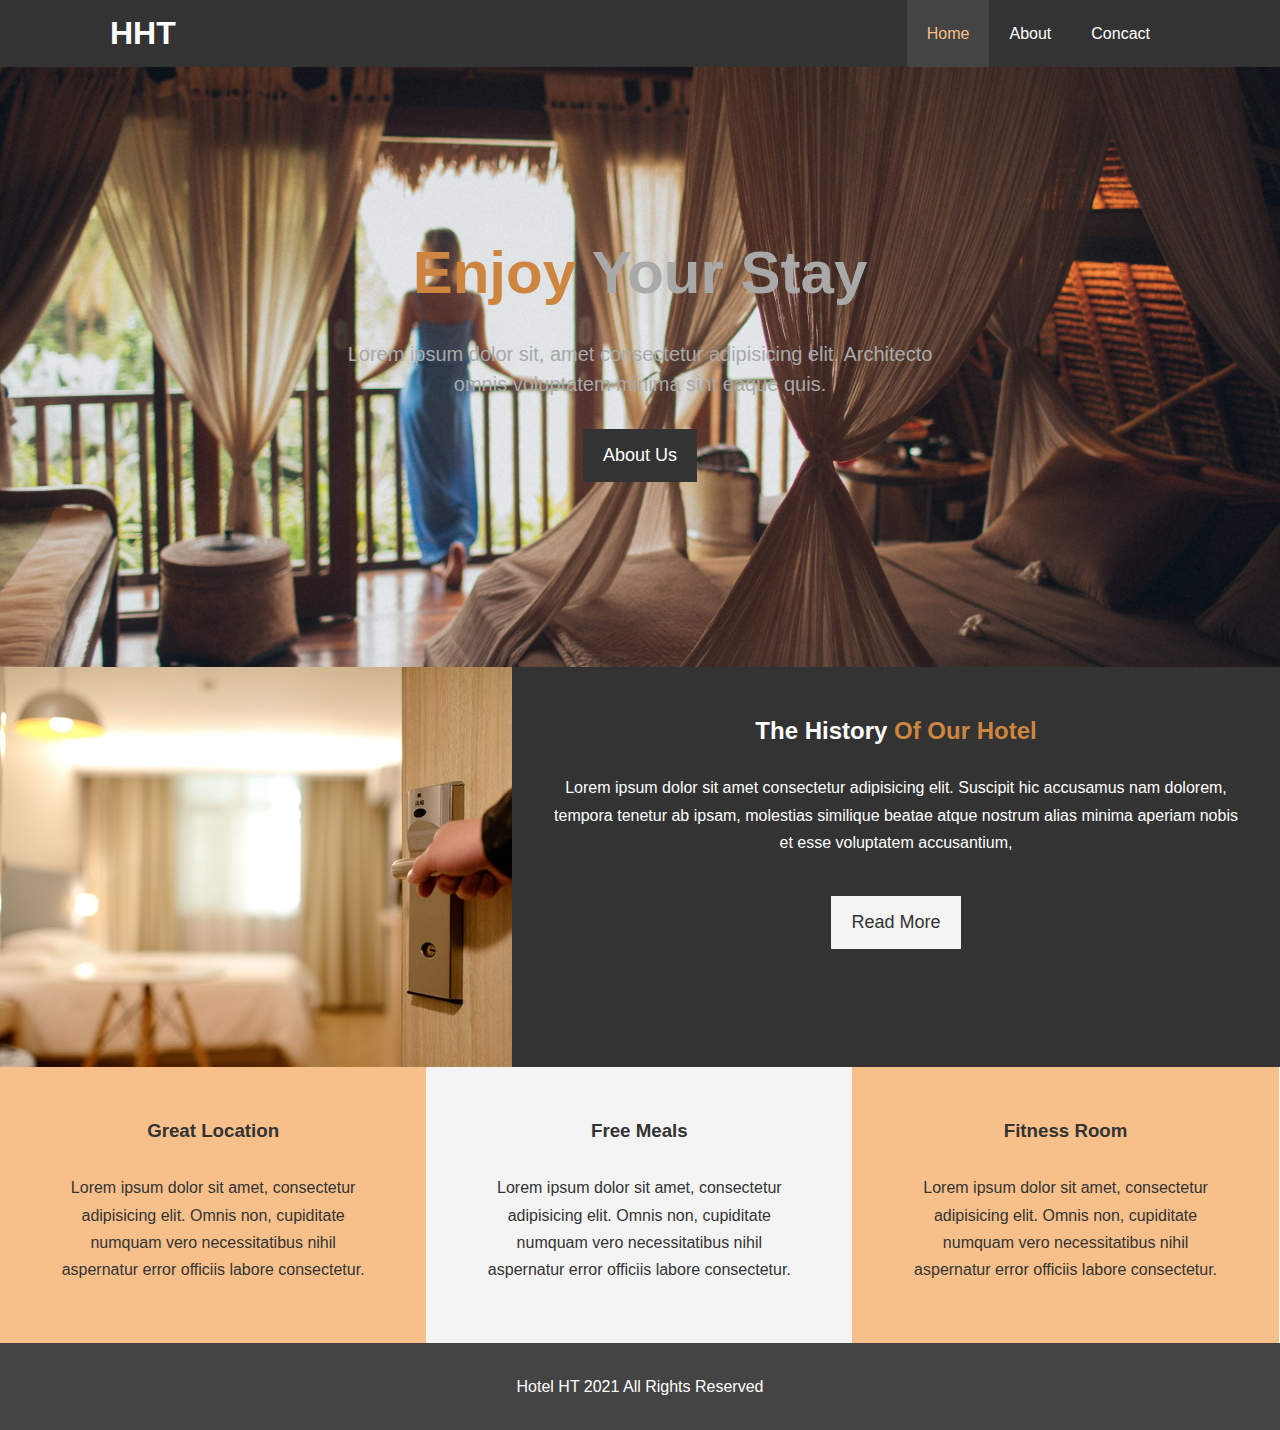
<file: index.html>
<!DOCTYPE html>
<html lang="en">
  <head>
    
    <meta charset="UTF-8" />
    <meta name="viewport" content="width=device-width, initial-scale=1.0" />
    <meta
      name="description"
      content="welcome to the most extraordinary hotel in İzmir"
    />
    <meta name="keywords" content="hotel,izmir" />
    <link rel="stylesheet" href="css/style.css" />
    <link rel="stylesheet" media="screen and (max-width: 768px)" href="css/mobile.css" />
    <link
      rel="stylesheet"
      href="https://cdnjs.cloudflare.com/ajax/libs/font-awesome/5.15.2/css/all.min.css"
      integrity="sha512-HK5fgLBL+xu6dm/Ii3z4xhlSUyZgTT9tuc/hSrtw6uzJOvgRr2a9jyxxT1ely+B+xFAmJKVSTbpM/CuL7qxO8w=="
      crossorigin="anonymous"
    />
    <title>Hotel HT</title>
  </head>
  <body>
    <header>
      <nav id="navbar">
        <div class="container">
          <h1 class="logo"><a href="index.html">HHT</a></h1>
          <ul>
            <li><a class="current" href="index.html">Home</a></li>
            <li><a href="about.html">About</a></li>
            <li><a href="contact.html">Concact</a></li>
            
          </ul>
        </div>
      </nav>

      <div id="showcase">
        <div class="container">
          <div class="showcase-content">
            <h1><span class="text-primary">Enjoy</span> Your Stay</h1>
            <p class="lead">
              Lorem ipsum dolor sit, amet consectetur adipisicing elit.
              Architecto omnis voluptatem minima sint eaque quis.
            </p>
            <a class="btn" href="about.html">About Us</a>
          </div>
        </div>
      </div>
    </header>
    <section id="home-info" class="bg-dark">
      <div class="info-img"></div>
      <div class="info-content">
        <h2>The History<span class="text-primary"> Of Our Hotel</span></h2>
        <p>
          Lorem ipsum dolor sit amet consectetur adipisicing elit. Suscipit hic
          accusamus nam dolorem, tempora tenetur ab ipsam, molestias similique
          beatae atque nostrum alias minima aperiam nobis et esse voluptatem
          accusantium,
        </p>
        <a href="about.html" class="btn btn-light">Read More</a>
      </div>
    </section>
    <section id="features">
      <div class="box bg-primary">
        <i class="fas fa-hotel fa-3x"></i>
        <h3>Great Location</h3>
        <p>
          Lorem ipsum dolor sit amet, consectetur adipisicing elit. Omnis non,
          cupiditate numquam vero necessitatibus nihil aspernatur error officiis
          labore consectetur.
        </p>
      </div>
      <div class="box bg-light">
        <i class="fas fa-utensils fa-3x"></i>
        <h3>Free Meals</h3>
        <p>
          Lorem ipsum dolor sit amet, consectetur adipisicing elit. Omnis non,
          cupiditate numquam vero necessitatibus nihil aspernatur error officiis
          labore consectetur.
        </p>
      </div>
      <div class="box bg-primary">
        <i class="fas fa-dumbbell fa-3x"></i>
        <h3>Fitness Room</h3>
        <p>
          Lorem ipsum dolor sit amet, consectetur adipisicing elit. Omnis non,
          cupiditate numquam vero necessitatibus nihil aspernatur error officiis
          labore consectetur.
        </p>
      </div>
    </section>
    <div class="clr"></div>
    <footer id="main-footer">
        <p>Hotel HT 2021 All Rights Reserved </p>
    </footer>
  </body>
</html>
</file>
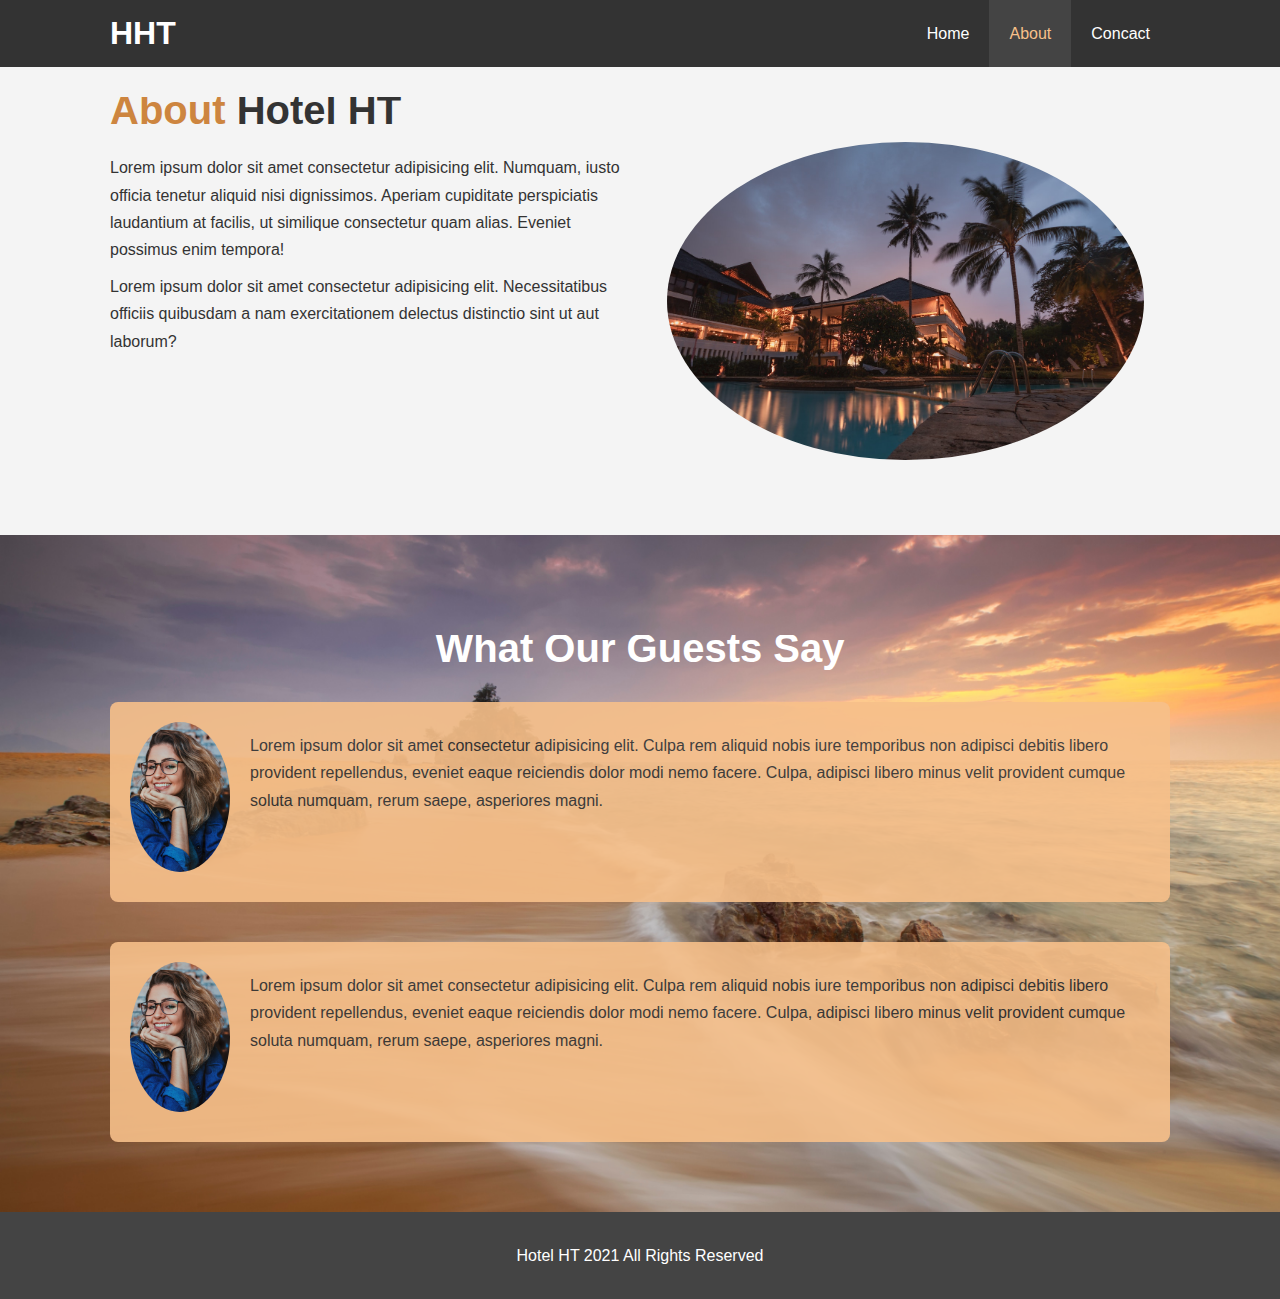
<file: about.html>
<!DOCTYPE html>
<html lang="en">
  <head>
    <meta charset="UTF-8" />
    <meta name="viewport" content="width=device-width, initial-scale=1.0" />
    <meta
      name="description"
      content="welcome to the most extraordinary hotel in İzmir"
    />
    <meta name="keywords" content="hotel,izmir" />
    <link rel="stylesheet" href="css/style.css" />
    <link rel="stylesheet" media="screen and (max-width: 768px)" href="css/mobile.css" />
    <title>Hotel HT</title>
  </head>
  <body>
    <header>
      <nav id="navbar">
        <div class="container">
          <h1 class="logo"><a href="index.html">HHT</a></h1>
          <ul>
            <li><a href="index.html">Home</a></li>
            <li><a class="current" href="about.html">About</a></li>
            <li><a href="contact.html">Concact</a></li>
          </ul>
        </div>
      </nav>
    </header>
    <section id="about-info" class="bg-light py-3">
      <div class="container">
        <div class="info-left">
          <h1 class="l-heading">
            <span class="text-primary">About</span> Hotel HT
          </h1>
          <p>
            Lorem ipsum dolor sit amet consectetur adipisicing elit. Numquam,
            iusto officia tenetur aliquid nisi dignissimos. Aperiam cupiditate
            perspiciatis laudantium at facilis, ut similique consectetur quam
            alias. Eveniet possimus enim tempora!
          </p>
          <p>
            Lorem ipsum dolor sit amet consectetur adipisicing elit.
            Necessitatibus officiis quibusdam a nam exercitationem delectus
            distinctio sint ut aut laborum?
          </p>
        </div>
        <div class="info-right">
          <img src="./images/pexels-pixabay-258154 (1).jpg" alt="" />
        </div>
      </div>
    </section>
    <div class="clr"></div>

    <section id="testimonials" class="py-3">
      <div class="container">
        <h2 class="l-heading">What Our Guests Say</h2>
        <div class="testimonial bg-primary">
          <img src="./images/pexels-vinicius-wiesehofer-1130626.jpg" alt="Kelly" />
          <p>
            Lorem ipsum dolor sit amet consectetur adipisicing elit. Culpa rem
            aliquid nobis iure temporibus non adipisci debitis libero provident
            repellendus, eveniet eaque reiciendis dolor modi nemo facere. Culpa,
            adipisci libero minus velit provident cumque soluta numquam, rerum
            saepe, asperiores magni.
          </p>
        </div>
        <div class="testimonial bg-primary">
            <img src="./images/pexels-vinicius-wiesehofer-1130626.jpg" alt="Kelly" />
            <p>
              Lorem ipsum dolor sit amet consectetur adipisicing elit. Culpa rem
              aliquid nobis iure temporibus non adipisci debitis libero provident
              repellendus, eveniet eaque reiciendis dolor modi nemo facere. Culpa,
              adipisci libero minus velit provident cumque soluta numquam, rerum
              saepe, asperiores magni.
            </p>
          </div>
      </div>
    </section>
    
    <footer id="main-footer">
      <p>Hotel HT 2021 All Rights Reserved</p>
    </footer>
  </body>
</html>
</file>
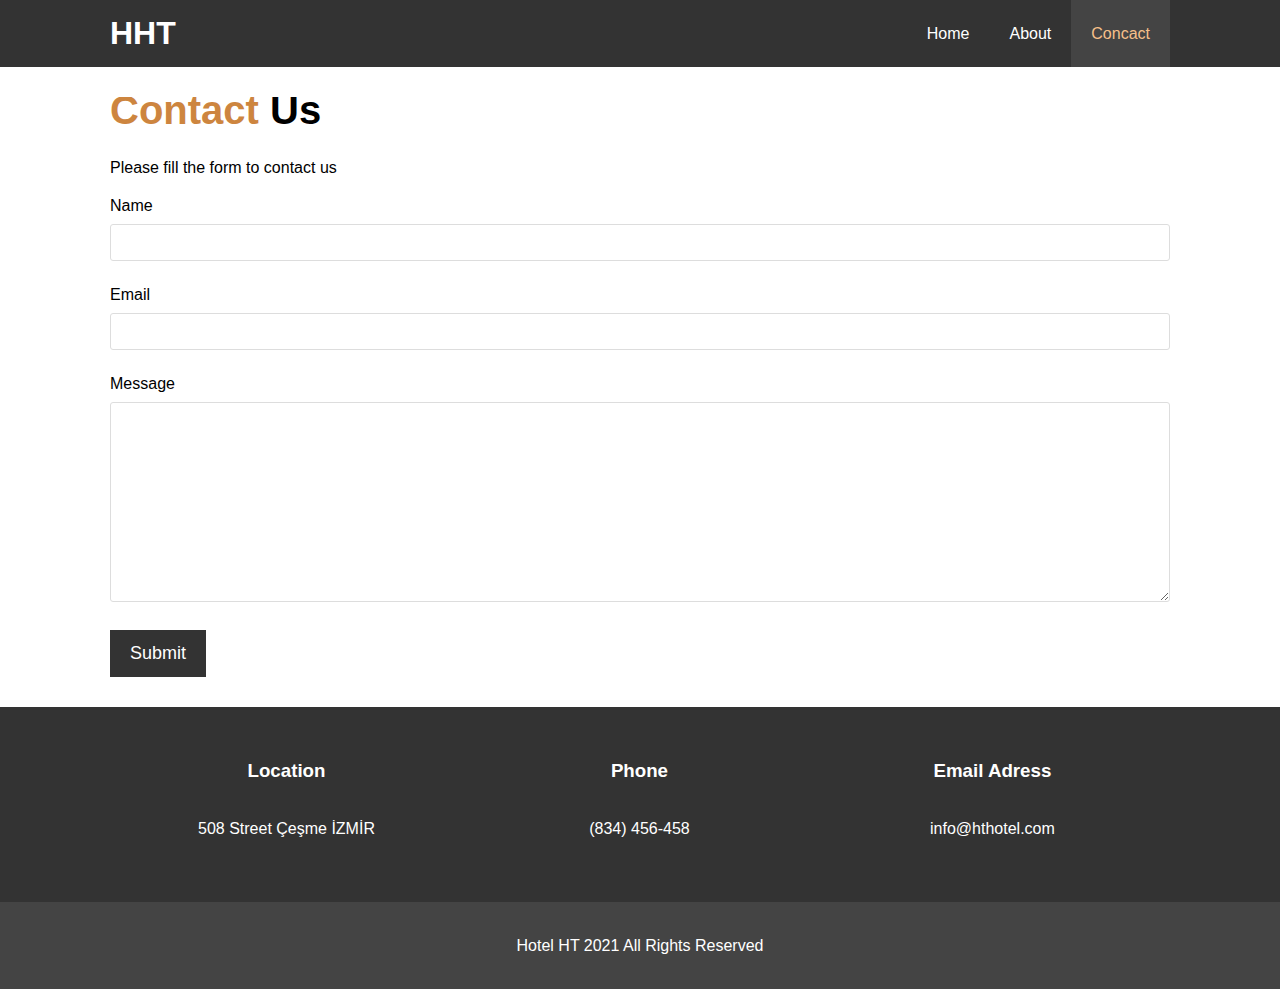
<file: contact.html>
<!DOCTYPE html>
<html lang="en">
  <head>
    <meta charset="UTF-8" />
    <meta name="viewport" content="width=device-width, initial-scale=1.0" />
    <meta
      name="description"
      content="welcome to the most extraordinary hotel in İzmir"
    />
    <meta name="keywords" content="hotel,izmir" />
    <link rel="stylesheet" href="css/style.css" />
    <link
      rel="stylesheet"
      href="https://cdnjs.cloudflare.com/ajax/libs/font-awesome/5.15.2/css/all.min.css"
      integrity="sha512-HK5fgLBL+xu6dm/Ii3z4xhlSUyZgTT9tuc/hSrtw6uzJOvgRr2a9jyxxT1ely+B+xFAmJKVSTbpM/CuL7qxO8w=="
      crossorigin="anonymous"
    />
    <link rel="stylesheet" media="screen and (max-width: 768px)" href="css/mobile.css" />
    <title>Hotel HT</title>
  </head>
  <body>
    <header>
      <nav id="navbar">
        <div class="container">
          <h1 class="logo"><a href="index.html">HHT</a></h1>
          <ul>
            <li><a href="index.html">Home</a></li>
            <li><a href="about.html">About</a></li>
            <li><a class="current" href="contact.html">Concact</a></li>
          </ul>
        </div>
      </nav>
    </header>

    <section id="contact-form" class="py-3">
      <div class="container">
        <h1 class="l-heading"><span class="text-primary">Contact</span> Us</h1>
        <p>Please fill the form to contact us</p>
        <form action="process.php">
          <div class="form-group">
            <label for="name">Name</label>
            <input type="text" id="name" />
          </div>
          <div class="form-group">
            <label for="email">Email</label>
            <input type="email" id="email" />
          </div>
          <div class="form-group">
            <label for="message">Message</label>
            <textarea type="text" id="message"></textarea>
          </div>
          <button type="submit" class="btn">Submit</button>
        </form>
      </div>
    </section>
    <section id="contact-info" class="bg-dark">
      <div class="container">
        <div class="box">
          <i class="fas fa-hotel fa-3x"></i>
          <h3>Location</h3>
          <p>
            508 Street Çeşme İZMİR
          </p>
        </div>
        <div class="box">
          <i class="fas fa-phone fa-3x"></i>
          <h3>Phone</h3>
          <p>
            (834) 456-458
          </p>
        </div>
        <div class="box">
          <i class="fas fa-envelope fa-3x"></i>
          <h3>Email Adress</h3>
          <p>
            info@hthotel.com
          </p>
        </div>
      </div>
    </section>

    <footer id="main-footer">
      <p>Hotel HT 2021 All Rights Reserved</p>
    </footer>
  </body>
</html>
</file>
<file: css/style.css>
* {
    margin: 0; 
    padding: 0%;
    box-sizing: border-box;
}

html,body {
    font-family: 'Segoe UI', Tahoma, Geneva, Verdana, sans-serif;
    line-height: 1.7em;
}

a{
    color: #333;
    text-decoration: none;
}

h1,h2,h3 {
    padding-bottom: 20px;
}

p {
    margin: 10px 0;
}

.container {
    margin: auto;
    max-width: 1100px;
    overflow: auto;
    padding: 0 20px;
}

.text-primary {
    color: peru;
}

.lead {
    font-size: 20px;
    
}

.btn {
    display: inline-block;
    font-size: 18px;
    color: white;
    background: #333;
    padding: 13px 20px;
    border: none;
    cursor: pointer;
}

.btn-light {
    background: #f4f4f4;
    color: #333;
}

.bg-dark {
    background: #333;
    color: #fff;
}

.bg-primary {
    color: #333;
    background: #f7c08a;
}

.clr {
    clear: both;
}

.bg-light {
    background: #f4f4f4;
    color: #333;
}

.btn:hover{
    background-color: slategray;
}

#navbar {
    background-color: #333;
    color: white;
    overflow: auto;
}

#navbar a {
    color: white;
}

#navbar h1 {
    float: left;
    padding-top: 20px;
}

#navbar ul {
    list-style: none;
    float: right;
}

#navbar ul li {
    float: left;
}

#navbar ul li a {
    display: block;
    padding: 20px;
    text-align: center;
} 

#navbar ul li a:hover,
#navbar ul li a.current{
    background: #444;
    color: #f7c08a;
}

#showcase {
    background: url("../images/pexels-elina-sazonova-1838554.jpg") 
    no-repeat center center/cover ;
    height: 600px;
}

#showcase .showcase-content{
    max-width: 600px;
    margin: auto;
    color: darkgrey;
    text-align: center;
    padding-top: 170px;
}

#showcase .showcase-content h1 {
    font-size: 60px;
    line-height: 1.2em;
}

#showcase .showcase-content p{
    padding-bottom: 20px;
    line-height: 1.5em;
}

#home-info {
    height: 400px;

}

#home-info .info-img{
    float: left;
    width: 40%;
    background: url("../images/pexels-pixabay-271639\ \(1\).jpg") no-repeat;
    min-height: 100%;
    
}

#home-info .info-content {
    float: right;
    width: 60%;
    height: 100%;
    text-align: center;
    padding: 50px 40px;
    overflow: hidden;

}

#home-info .info-content p{
    padding-bottom: 30px;
}

.box {
    float: left;
    width: 33.3%;
    padding: 50px;
    text-align: center;
}

.box i {
    margin-bottom: 10px;
}


#about-info .info-right {
    float: right;
    width: 50%;
    min-height: 100%;
}

#about-info .info-right img {
    width: 90%;
    display: block;
    margin: 45px auto;
    border-radius: 50%
}

#about-info .info-left {
    float: left;
    width: 50%;
}

#main-footer {
    text-align: center;
    background: #444;
    padding: 20px;
    color: white;
}

.py-1 {padding: 10px 0;}
.py-2 {padding: 20px 0;}
.py-3 {padding: 30px 0;}


.l-heading {
    font-size: 40px;
}

#testimonials {
    
    background: url("../images/pexels-zukiman-mohamad-21787.jpg")
    no-repeat center center /cover;
    padding-top: 100px;
}

#testimonials .testimonial img {
    width: 100px;
    float: left;
    margin-right: 20px;
    border-radius: 50%;
}

#testimonials h2 {
    color: white;
    text-align: center;
    padding-bottom: 40px;
}

#testimonials .testimonial {
    padding: 20px;
    margin-bottom: 40px;
    height: 100%;
    min-height: 200px;
    border-radius: 8px;
    opacity: 0.9;
}

#contact-form .form-group {
    margin-bottom: 20px;

}

#contact-form label {
    display: block;
    margin-bottom: 5px;
}

#contact-form input,
#contact-form textarea {
    width: 100%;
    padding: 10px;
    border: 1px #ddd solid;
    border-radius: 3px;
}
#contact-form textarea {
    height: 200px;
}

#contact-form input:focus,
#contact-form textarea:focus {
    outline: none;
    border-color: #f7c08a;
}
</file>
<file: css/mobile.css>
#navbar .logo {
    float: none;
    text-align: center;
}

#navbar ul, #navbar ul li {
    float: none;
}

#navbar ul, #navbar ul li a {
    padding: 5px;
    border-bottom: #444 dotted 1px;
}

#home-info {
    height: 450px;

}

#home-info .info-img {
    display: none;
}

#home-info .info-content{
    float: none;
    width: 100%;
}

.box {
    float: none;
    width: 100%;
}

#about-info .info-right,
#about-info .info-left {
    float: none;
    width: 100%;
    text-align: center;
}

.l-heading {
    text-align: center;
}

#contact-info .box {
    border-bottom: #444 dotted 2px;
}

#contact-info .box:last-child{
    border-bottom: none;
}
</file>
